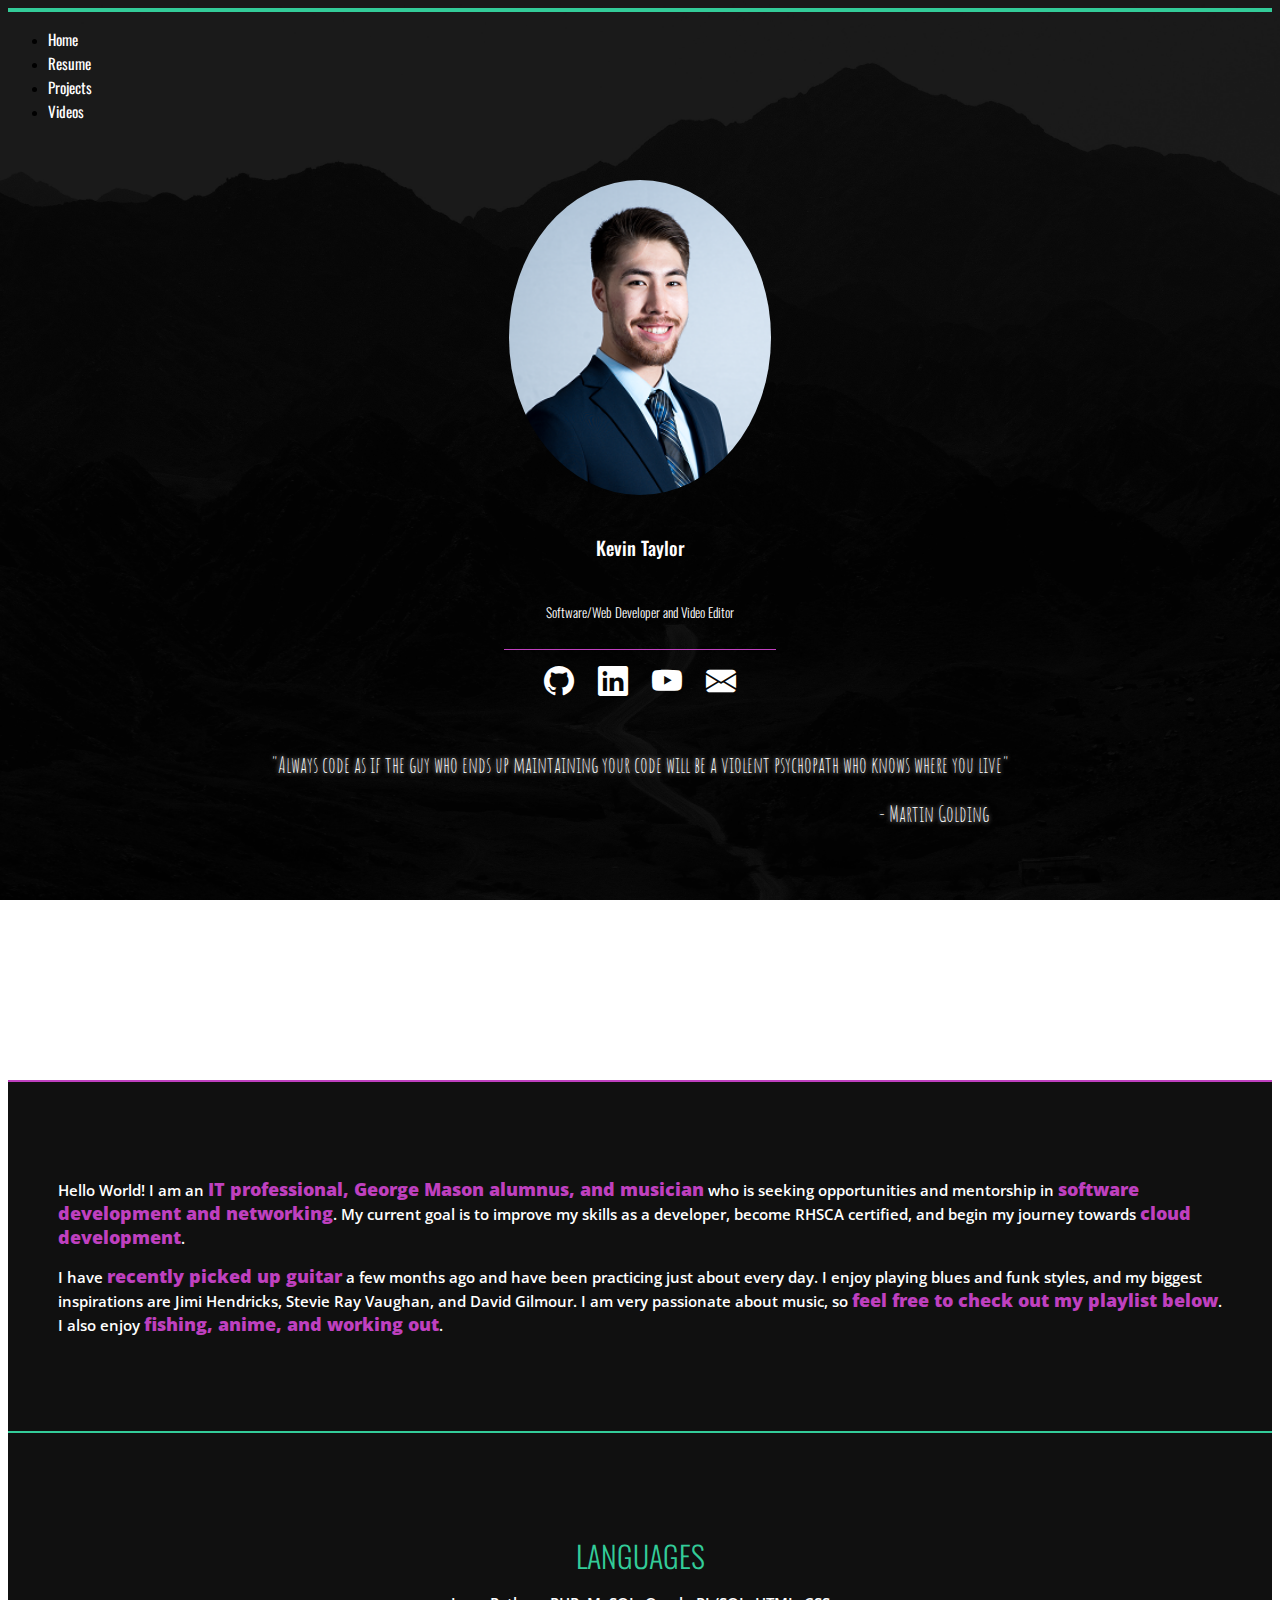
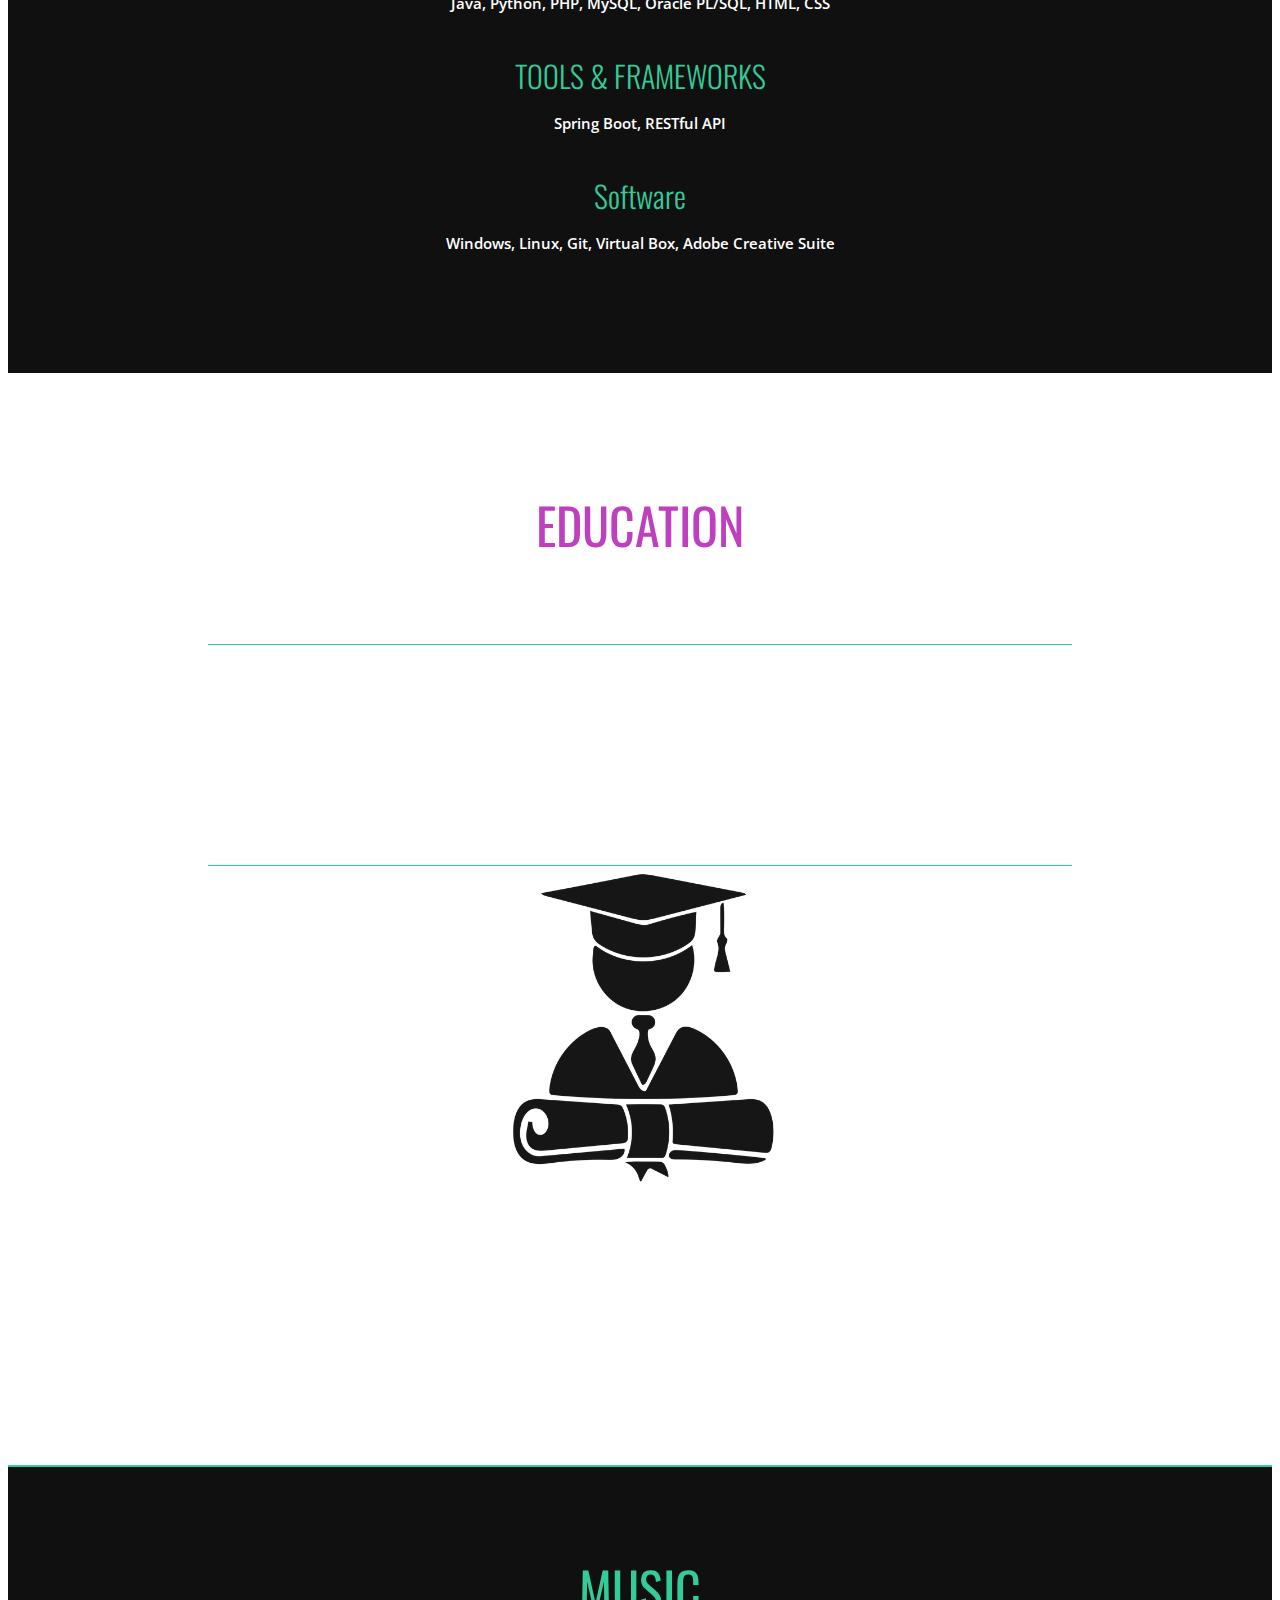
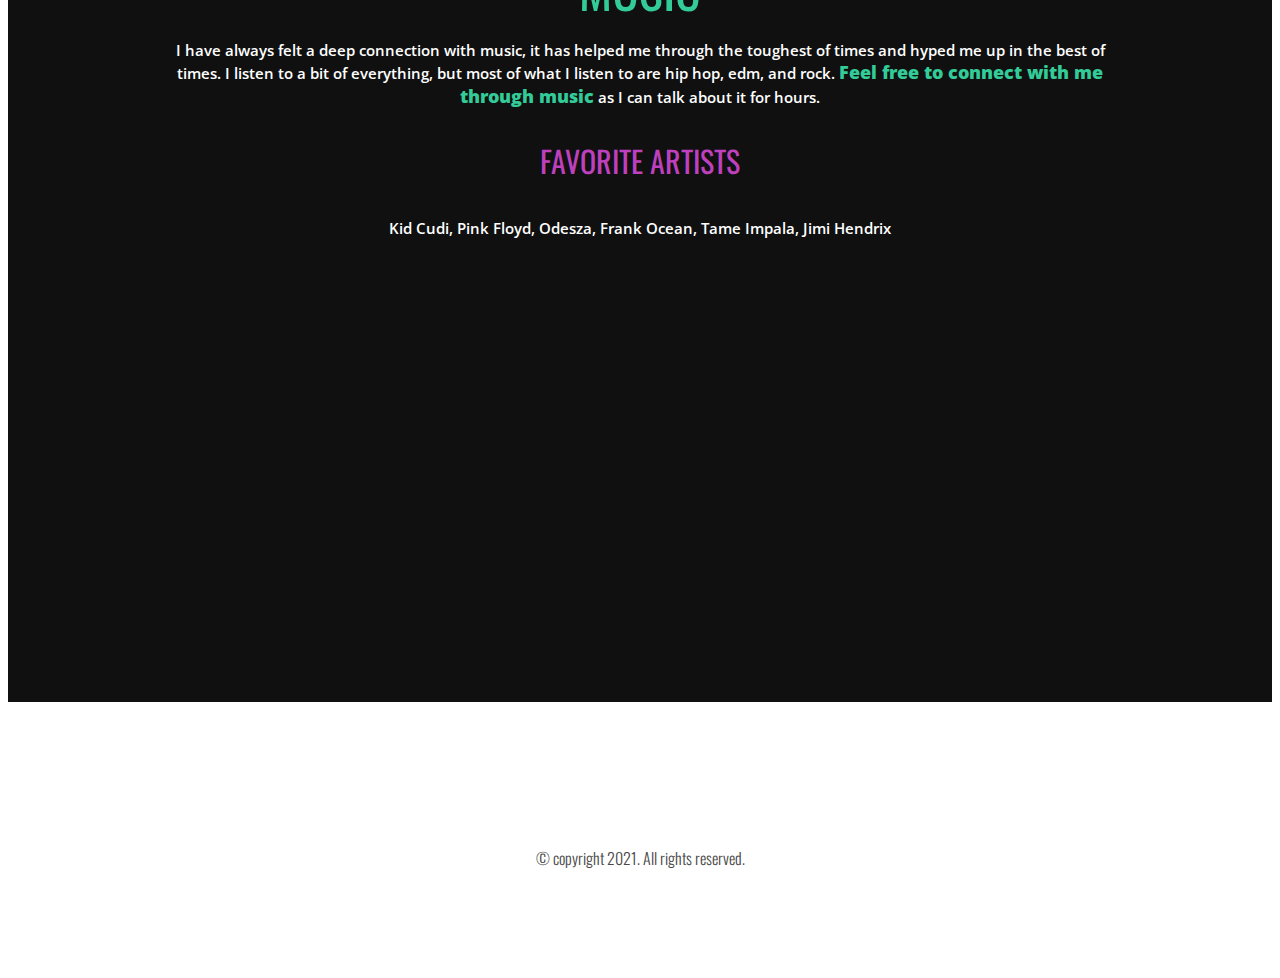
<file: index.html>
<!DOCTYPE html>
<html lang="en">
<head>
    <meta charset="UTF-8">
    <meta name="viewport" content="width=device-width, initial-scale=1.0">
    <title>Portfolio | Kevin Taylor</title>
    <!--Stylesheets-->
    <link rel="stylesheet" href="https://cdnjs.cloudflare.com/ajax/libs/animate.css/4.1.1/animate.min.css"/>
    <link href="https://cdn.jsdelivr.net/npm/bootstrap@5.0.0-beta1/dist/css/bootstrap.min.css" rel="stylesheet" integrity="sha384-giJF6kkoqNQ00vy+HMDP7azOuL0xtbfIcaT9wjKHr8RbDVddVHyTfAAsrekwKmP1" crossorigin="anonymous">
    <link rel="stylesheet" href="https://cdn.jsdelivr.net/npm/bootstrap-icons@1.3.0/font/bootstrap-icons.css">
    <link href="css/styles.css" rel="stylesheet">
    <!--font link-->
    <link rel="preconnect" href="https://fonts.gstatic.com">
    <link href="https://fonts.googleapis.com/css2?family=Open+Sans:ital,wght@0,300;0,400;0,600;0,700;0,800;1,300;1,400;1,600;1,700;1,800&family=Oswald:wght@200;300;400;500;600;700&display=swap&family=Amatic+SC&display=swap" rel="stylesheet">
    <link rel="preconnect" href="https://fonts.gstatic.com">
    <link rel="stylesheet" href="https://cdn.jsdelivr.net/npm/bootstrap-icons@1.4.0/font/bootstrap-icons.css">
</head>

<body>
    <nav class="navbar">
        <ul class="nav justify-content-end">
            <li class="nav-item">
                <a href="index.html" class="nav-link">Home</a>
            </li>
            <li class="nav-item">
                <a href="files/Kevin Taylor Resume 3.pdf" class="nav-link">Resume</a>
            </li>
            <li class="nav-item">
                <a href="projects.html" class="nav-link">Projects</a>
            </li>
            <li class="nav-item">
                <a href="videos.html" class="nav-link">Videos</a>
            </li>
        </ul>
    </nav>

    <div id="jumbotron" class="jumbotron jumbotron-fluid">
        <div class="container">
            <div class="jumbo-intro">
                <img id="portrait" src="images/portrait.png" alt="Portrait of Kevin Taylor">
                <h3>Kevin Taylor</h3>
                <h5>Software/Web Developer and Video Editor</h5>
                <div class="wrapper social-media">
                        <div class="button">
                            <a href="https://github.com/Kebinsan">
                                <div class="icon">
                                    <i class="bi bi-github"></i>
                                </div>
                            </a>
                        </div>
                        <div class="button">
                            <a href="https://www.linkedin.com/in/kevinataylorli2196/">
                                <div class="icon">
                                    <i class="bi bi-linkedin"></i>
                                </div>
                            </a>
                        </div>
                        <div class="button">
                            <a href="">
                                <div class="icon">
                                    <i class="bi bi-youtube"></i>
                                </div>
                            </a>
                        </div>
                        <div class="button">
                            <a href="mailto: prokevint@gmail.com">
                                <div class="icon">
                                    <i class="bi bi-envelope-fill"></i>
                                </div>
                            </a>
                        </div>
                </div>
                <div class="quote">
                    <p>"Always code as if the guy who ends up maintaining your code will be a violent psychopath who knows where you live"</p>
                    <p class="owner">- Martin Golding</p>
                </div>
            </div>
        </div>
    </div>

    <div class="section1 container-fluid">
        <div class="row">
            <div class="about-me col-md-6">
                <p class="about-me-content">
                    Hello World! I am an <b>IT professional, George Mason alumnus, and musician</b> who is seeking opportunities and mentorship in <b>software development and networking</b>. My current goal is to improve my skills as a developer, become RHSCA certified, and begin my journey towards <b>cloud development</b>. 
                </p>
                <p class="about-me-content">
                    I have <b>recently picked up guitar</b> a few months ago and have been practicing just about every day. I enjoy playing blues and funk styles, and my biggest inspirations are Jimi Hendricks, Stevie Ray Vaughan, and David Gilmour. I am very passionate about music, so <b>feel free to check out my playlist below</b>. I also enjoy <b>fishing, anime, and working out</b>.
                </p>
            </div>
            <div class="skills col-md-6">
                <h1 class="skills-subheader">LANGUAGES</h1>
                <p class="skills-content">Java, Python, PHP, MySQL, Oracle PL/SQL, HTML, CSS</p>
                <h1 class="skills-subheader">TOOLS & FRAMEWORKS</h1>
                <p class="skills-content">Spring Boot, RESTful API</p>
                <h1 class="skills-subheader">Software</h1>
                <p class="skills-content">Windows, Linux, Git, Virtual Box, Adobe Creative Suite</p>
            </div>
        </div>
    </div>

    <div class="section2 container-fluid">
        <div class="row">
            <div class="col-md-8">
                <h1 class="main-ed">EDUCATION</h1>
                <h4 class="education-header gmu">George Mason University</h4>
                <div class="row education-content">
                    <div class="col-sm-6 edu-info">
                        <p>BS</p>
                        <p>Information Technology</p>
                    </div>
                    <div class="col-sm-6 edu-info">
                        <p>AUG ’13 – DEC ’20</p>
                        <p>3.35 GPA</p>
                    </div>
                </div>

                <h4 class="education-header nvcc">Northern Virginia Community College</h4>
                <div class="row education-content">
                    <div class="col-sm-6">
                        <p>AS</p>
                        <p>General Studies</p>
                    </div>
                    <div class="col-sm-6">
                        <p>AUG ’13 – DEC ’20</p>
                        <p>3.1 GPA</p>
                    </div>
                </div>
            </div>
            <div class="graduate col-md-4">
                <img src="images/cap-degree.png" alt="cap-degree"></i>
            </div>
        </div>
    </div>

    <div class="section3 container-fluid">
        <div class="row">
            <h1 class="music-header">MUSIC</h1>
            <p class="music-content">
                I have always felt a deep connection with music, it has helped me through the toughest of times and hyped me up in the best of times.
                I listen to a bit of everything, but most of what I listen to are hip hop, edm, and rock.
                <b>Feel free to connect with me through music</b> as I can talk about it for hours.
            </p>
            <h1 class="artist-header">FAVORITE ARTISTS</h1>
            <h6 class="music-content">
                Kid Cudi, Pink Floyd, Odesza, Frank Ocean, Tame Impala, Jimi Hendrix
            </h6>
            <iframe style="border-radius:12px" src="https://open.spotify.com/embed/playlist/4i1ASqwToI8Fhh3D5XJYR3?utm_source=generator&theme=0" width="100%" height="380" frameBorder="0" allowfullscreen="" allow="autoplay; clipboard-write; encrypted-media; fullscreen; picture-in-picture"></iframe>
        </div>
    </div>

    <div class="footer container-fluid">
        <div class="row">
            <div class="col-md-4 nav-footer">
                <a href="index.html" class="footer-link">Home</a>
                <a href="files/Kevin Taylor Resume 3.pdf" class="footer-link">Resume</a>
                <a href="projects.html" class="footer-link">Projects</a>
                <a href="videos.html" class="footer-link">Videos</a>
            </div>

            <div class="col-md-4 footer-txt">
                <p class="footer-name">Kevin Taylor</p>
                <p>&copy; copyright 2021. All rights reserved.</p>
            </div>

            <div class="col-md-4 footer-socials">
                <div class="wrapper">
                    <div class="button">
                            <a href="https://github.com/Kebinsan">
                                <div class="icon">
                                    <i class="bi bi-github"></i>
                                </div>
                            </a>
                        </div>
                        <div class="button">
                            <a href="https://www.linkedin.com/in/kevinataylorli2196/">
                                <div class="icon">
                                    <i class="bi bi-linkedin"></i>
                                </div>
                            </a>
                        </div>
                        <div class="button">
                            <a href="">
                                <div class="icon">
                                    <i class="bi bi-youtube"></i>
                                </div>
                            </a>
                        </div>
                        <div class="button">
                            <a href="mailto: prokevint@gmail.com">
                                <div class="icon">
                                    <i class="bi bi-envelope-fill"></i>
                                </div>
                            </a>
                        </div>
                </div>
            </div>
        </div>
    </div>
</body>

</html>
</file>
<file: css/styles.css>
body {
    border-top: 4px solid #33CC99;
    background-image: url("../images/jumbo-img.jpg");
    background-repeat: no-repeat;
    background-attachment: fixed;
    background-size: cover;
}

#portrait {
    animation: portraitIn 1s;
    border-radius: 50%;
    margin-bottom: 20px;
    height: 35vh;
}

@media (max-height: 550px) {
    .quote {
        display: none;
    }
    #jumbotron {
        padding-top: 100px;
    }
}

@media (max-height: 380px) {
    #portrait {
        display: none;
    }
}

@keyframes portraitIn {
    from {
        opacity: 0;
        transform: translateY(-30px);
    }

    to {
        opacity: 1;
        transform: translateY(0);
    }
}

#jumbotron {
    background: transparent;
    color: white;
    height: 100vh;
    padding-top: 40px;
}

.jumbo-intro h3 {
    font-family: 'Oswald', sans-serif;
    font-weight: 500;
    animation: contentIn 2.5s;
}

.jumbo-intro h5 {
    font-family: 'Oswald', sans-serif;
    font-weight: 300;
    animation: contentIn 2.5s;
}

@keyframes contentIn {
    from {
        opacity: 0;
    }
    to {
        opacity: 1;
    }
}

.navbar {
    display: inline;
}

.navbar li a{
    text-decoration: none;
    color: white;
    font-family: 'Oswald', sans-serif;
    font-weight: 400;
    font-size: 15px;
}

.navbar li a:hover {
    color: #33CC99;
}

.nav-link::after {
    content: '';
    display: block;
    width: 0;
    height: 2px;
    background: #bf40bf;
    transition: width .3s ease-in-out;
}

.nav-link:hover::after {
    width: 100%;
    transition: width .3s ease-in-out;
}

.jumbo-intro {
    display: grid;
    place-items: center;
    width 100%;
    animation: contentIn 2.5s;
}

.jumbo-intro a {
    text-decoration: none;
    animation: contentIn 2.5s;
}

.jumbo-intro h5 {
    text-align: center;
    margin-left: 50px;
    margin-right: 50px;
}

.wrapper .button {
    display: inline-block;
    margin-left: 10px;
    margin-right: 10px;
    margin-top: 15px;
}

.wrapper  i {
    color: white;
    font-size: 30px;
}

.social-media {
    border-top: 1px solid #bf40bf;
    padding-left: 30px;
    padding-right: 30px;
    margin-top: 5px;
}

.quote {
    text-shadow:0 0 5px gray, 0 0 5px gray;
    margin-top: 30px;
    font-size: 22px;
    font-family: 'Amatic SC', cursive;
    text-align: center;
}

.owner {
    text-align: right;
    margin-right: 20px;
}

.about-me {
    border-top: 2px solid #bf40bf;
    background-color: #101010;
    padding: 80px 50px;
}

.skills {
    border-top: 2px solid #33CC99;
    background-color: #101010;
    padding: 80px 50px;
}

.about-me-content b {
    color: #bf40bf;
    font-size: 18px;
}

.about-me-content {
    font-family: 'Open Sans', sans-serif;
    font-size: 15px;
    font-weight: 600;
    text-align: left;
    color: white;
}

.skills-subheader {
    font-family: 'Oswald', sans-serif;
    font-weight: 300;
    text-align: center;
    margin-bottom: 10px;
    font-size: 30px;
    color: #33cc99;
}

.skills-content {
    font-family: 'Open Sans', sans-serif;
    font-size: 15px;
    font-weight: 600;
    text-align: center;
    margin-bottom: 40px;
    color: white;
}

.section2 {
    padding: 80px 200px;
    text-align: center;
}

.main-ed {
    text-align: center;
    font-family: 'Oswald', sans-serif;
    color: #bf40bf;
    font-weight: 400;
    font-size: 50px;
}

.education-content {
    font-family: 'Open Sans', sans-serif;
    font-size: 15px;
    font-weight: 600;
    text-align: left;
    color: white;
}

.graduate {
    color: white;
}

.graduate img {
    margin: auto;
    height: 40vh;
    position: relative;
    top: 50%;
    -webkit-transform: translateY(-50%);
    -ms-transform: translateY(-50%);
    transform: translateY(-50%);

}

@media (max-width: 767px) {
    .graduate {
        display: none;
    }
}

.education-header {
    border-bottom: 1px solid #33CC99;
    padding-bottom: 5px;
    font-family: 'Oswald', sans-serif;
    font-weight: 500;
    text-align: left;
    margin-bottom: 10px;
    font-size: 30px;
    margin-top: 30px;
    color: white;
}

.section3 {
    border-top: 2px solid #33CC99;
    background-color: #101010;
    color: white;
    padding: 50px;
}

.music-header {
    font-family: 'Oswald', sans-serif;
    font-weight: 400;
    text-align: center;
    margin-bottom: 5px;
    font-size: 50px;
    color: #33cc99;
}

.music-content {
    font-family: 'Open Sans', sans-serif;
    font-size: 15px;
    font-weight: 600;
    text-align: center;
    padding-left: 100px;
    padding-right: 100px;
    margin-bottom: 30px;
}

.music-content b {
    color: #33cc99;
    font-size: 18px;
}

@media (max-width: 600px) {
    .music-content {
        padding-left: 30px;
        padding-right: 30px;
    }
}

@media (max-width: 300px) {
    .music-content {
        padding-left: 10px;
        padding-right: 10px;
    }
}

.artist-header {
    font-family: 'Oswald', sans-serif;
    font-weight: 400;
    text-align: center;
    margin-bottom: 10px;
    font-size: 30px;
    color: #bf40bf;
}

@media (max-width: 767px) {
    .about-me, .section2, .footer {
        background-color: #101010;
    }

    .about-me {
        border-top: 2px solid #bf40bf;
    }

    .section2 {
        border-top: 2px solid #bf40bf;
        padding: 80px 50px;
    }

    .skills, .section3 {
        border-top: hidden;
        background: transparent;
    }
}

.footer {
    padding-top: 50px;
    padding-bottom: 50px;
}
.footer-socials {
    text-align: center;
}

.footer-socials .button {
    margin-top: 0;
}
.footer-socials .social-media {
    border-top: none;
}

.nav-footer {
    display: inline;
    text-align: center;
    font-family: 'Oswald', sans-serif;
    font-weight: 500;
}

.nav-footer a {
    margin-right: 20px;
    text-decoration: none;
    color: white;
}

.footer-txt {
    text-align: center;
    font-family: 'Oswald', sans-serif;
    font-weight: 300;
    color: #484848;
}

.footer-name {
    font-weight: 400;
    font-size: 20px;
    color: white;
}

.footer-cons {
    position: absolute;
    bottom: 0;
}
.construction {
    color:#505050;
    font-family: 'Oswald', sans-serif;
    position: fixed;
    font-weight: 800;
    left: 50%;
    top: 50%;
    transform: translate(-50%, -50%);
    -webkit-transform: translate(-50%, -50%);
    -moz-transform: translate(-50%, -50%);
    -o-transform: translate(-50%, -50%);
    -ms-transform: translate(-50%, -50%);
}

.construction i {
    font-size: 100px;
    margin-bottom: 20px;
}
</file>
